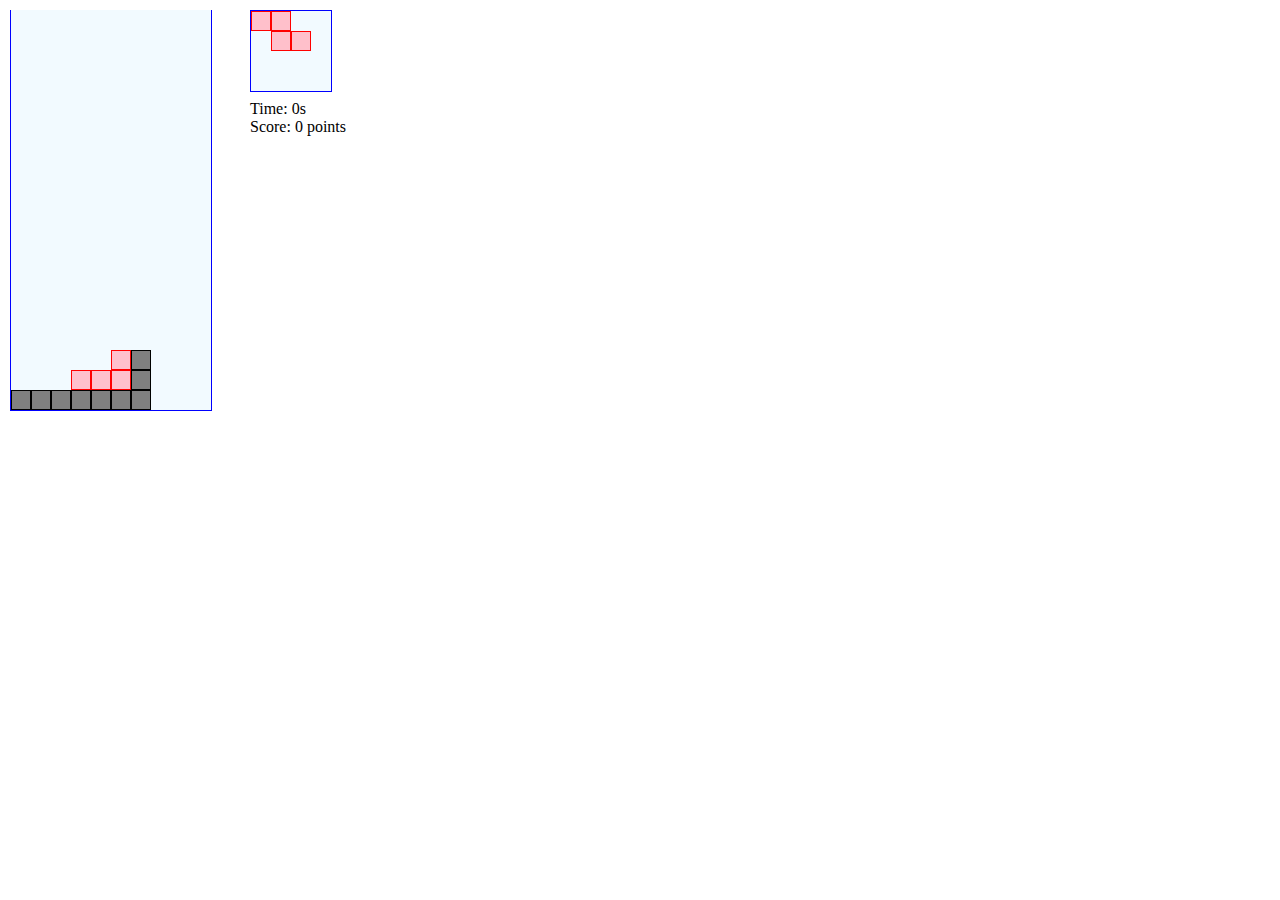
<file: Tetris/demo/index.html>
<!DOCTYPE html>
<html lang='en'>
<head>
	<meta charset = 'UTF-8'>
	<title>Teris</title>
	<link rel='stylesheet' href='style.css'>
</head>
<body>
	<div class='game' id='game'></div>
	<div class='next' id='next'></div>
	<div class='info'>
		<div>Time: <span id='time'>0</span>s</div>
		<div>Score: <span id='score'>0</span> points </div>
	</div>
	<script src='script.js'></script>
</body>
</html>
</file>
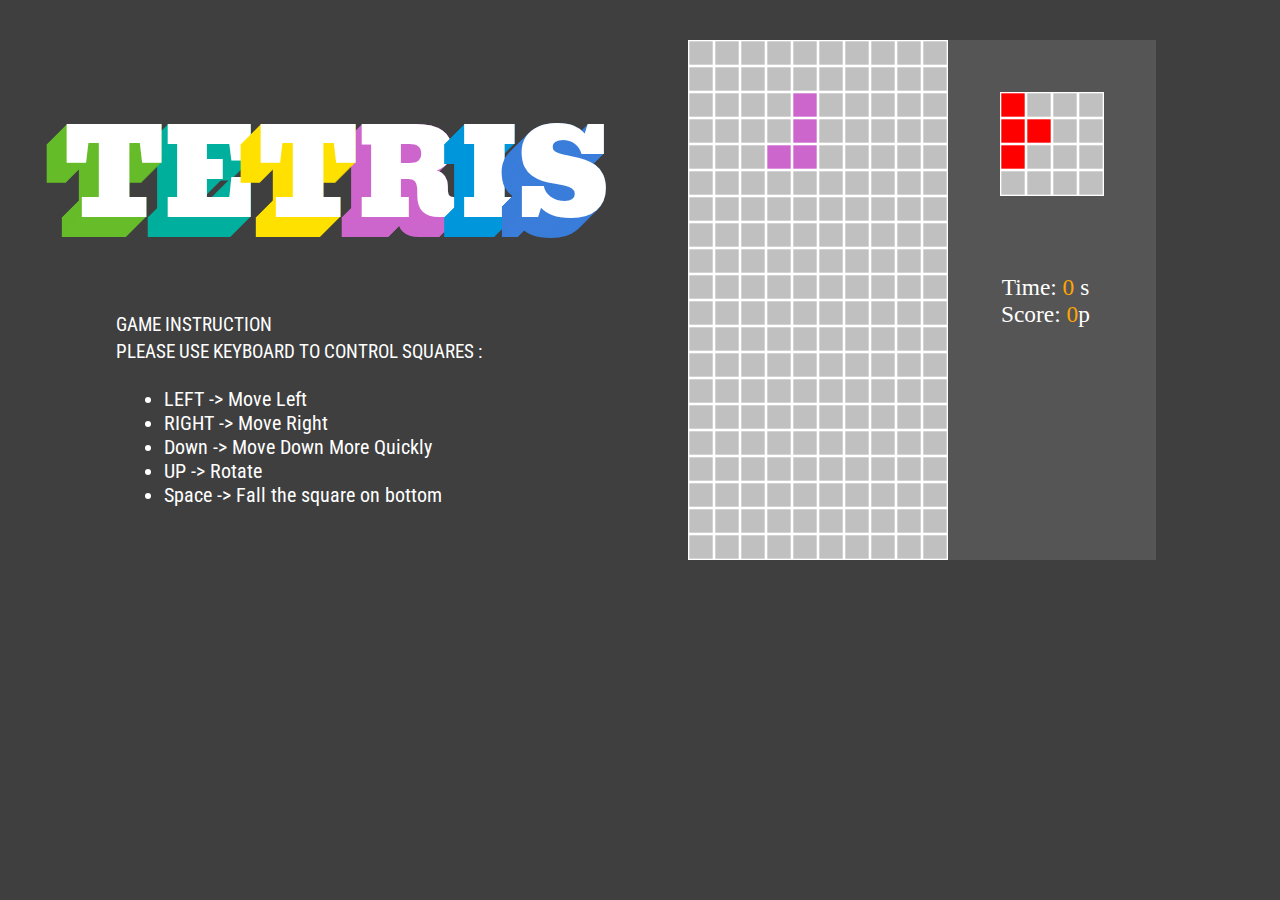
<file: Tetris/final/index.html>
<!DOCTYPE html>
<html lang='en'>
<head>
	<meta charset = 'UTF-8'>
	<title>Teris</title>
	<link rel='stylesheet' href='css/style.css'>
</head>
<body>

<!-- title -->
	<div id='title'>
		<h1>
			<span class="t">T</span><span class="e">E</span><span class="t">T</span><span class="r">R</span><span class="i">I</span><span class="S">s</span>
		</h1>
	</div>
	<div id='instruction'>
		<p>
			<small>
				Game Instruction<br/>
				Please Use Keyboard to control squares :<br/>
				<ul>
				<li>LEFT -> Move Left</li>
				<li>RIGHT -> Move Right</li>
				<li>Down  -> Move Down More Quickly </li>
				<li>UP    -> Rotate </li>
				<li>Space -> Fall the square on bottom</li>
			</ul>
			</small>
		</p>
	</div>
<!-- My Game Area -->
	<div id='container'>
		<div class='square' id='local'>
			<div class='game' id='local_game'></div>
			<div class='next' id='local_next'></div>
			<div id="gameOver">
				<h1>Game Over !</h1>
				<h3>Score: <span id="finalScore">0</span></h3>
				<h2><a href="#" id="restart">Restart</a></h2>
			</div>
			<div id='side'>
				<div id='info'>
					<div id='timeInfo'>Time: <span id='local_time'>0</span> s</div>
					<div id='scoreInfo'>Score: <span id='local_score'>0</span>p</div>
					<div id='local_gameover'></div>
				</div>
			</div>
		</div>
	</div>
<!-- Link to Javascript -->
	<script src='js/square.js'></script>
	<script src='js/squareFactory.js'></script>
	<script src='js/game.js'></script>
	<script src='js/local.js'></script>
	<script src='js/script.js'></script>
</body>
</html>
</file>
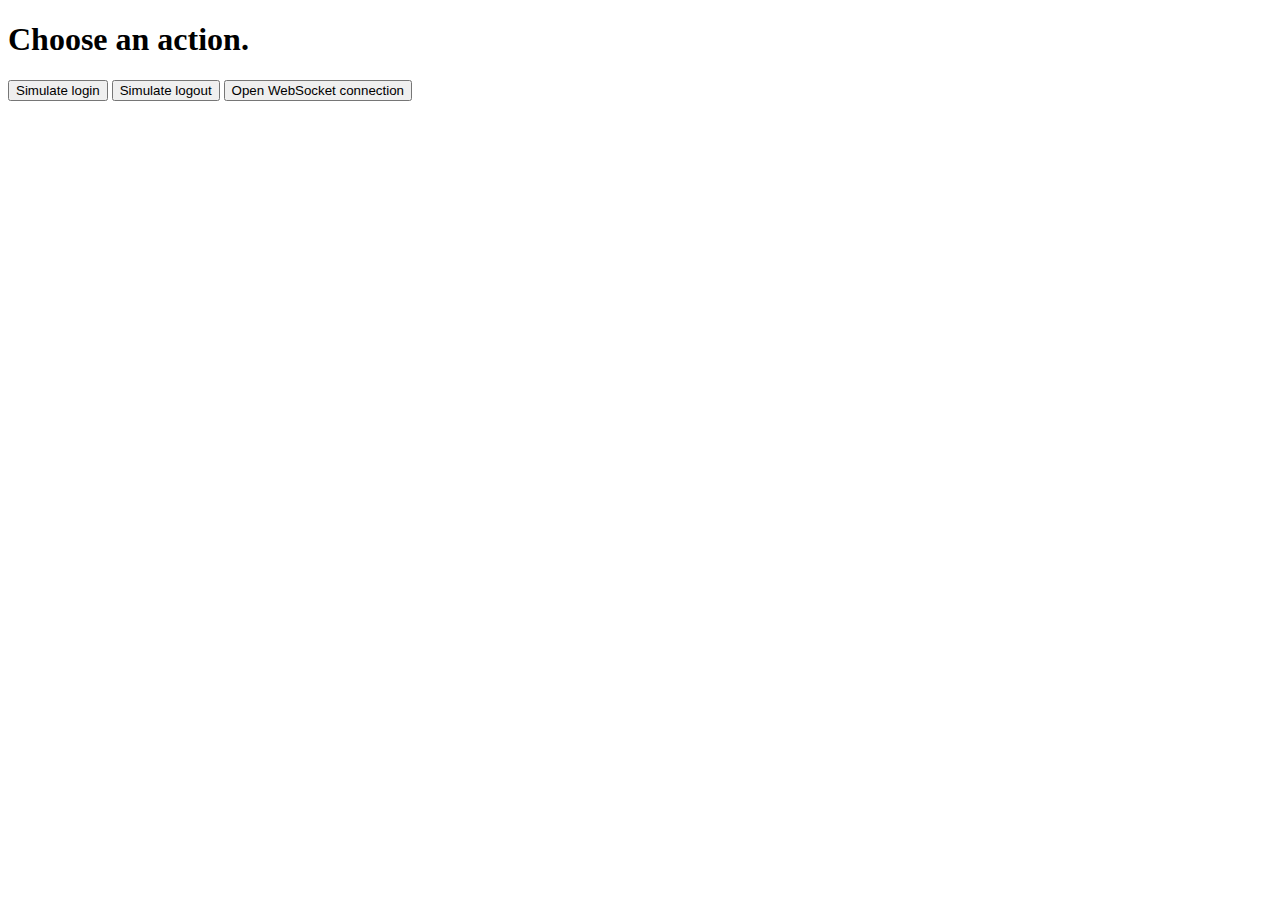
<file: Tetris/final/ws-master/examples/express-session-parse/public/index.html>
<!DOCTYPE html>
<html lang="en">
  <head>
      <meta charset="utf-8">
      <title>Express session demo</title>
  </head>
  <body>
    <h1>Choose an action.</h1>
    <button id="login" type="button" title="Simulate login">
      Simulate login
    </button>
    <button id="logout" type="button" title="Simulate logout">
      Simulate logout
    </button>
    <button id="wsButton" type="button" title="Open WebSocket connection">
      Open WebSocket connection
    </button>
    <pre id="messages" style="height: 400px; overflow: scroll"></pre>
    <script src="app.js"></script>
  </body>
</html>
</file>
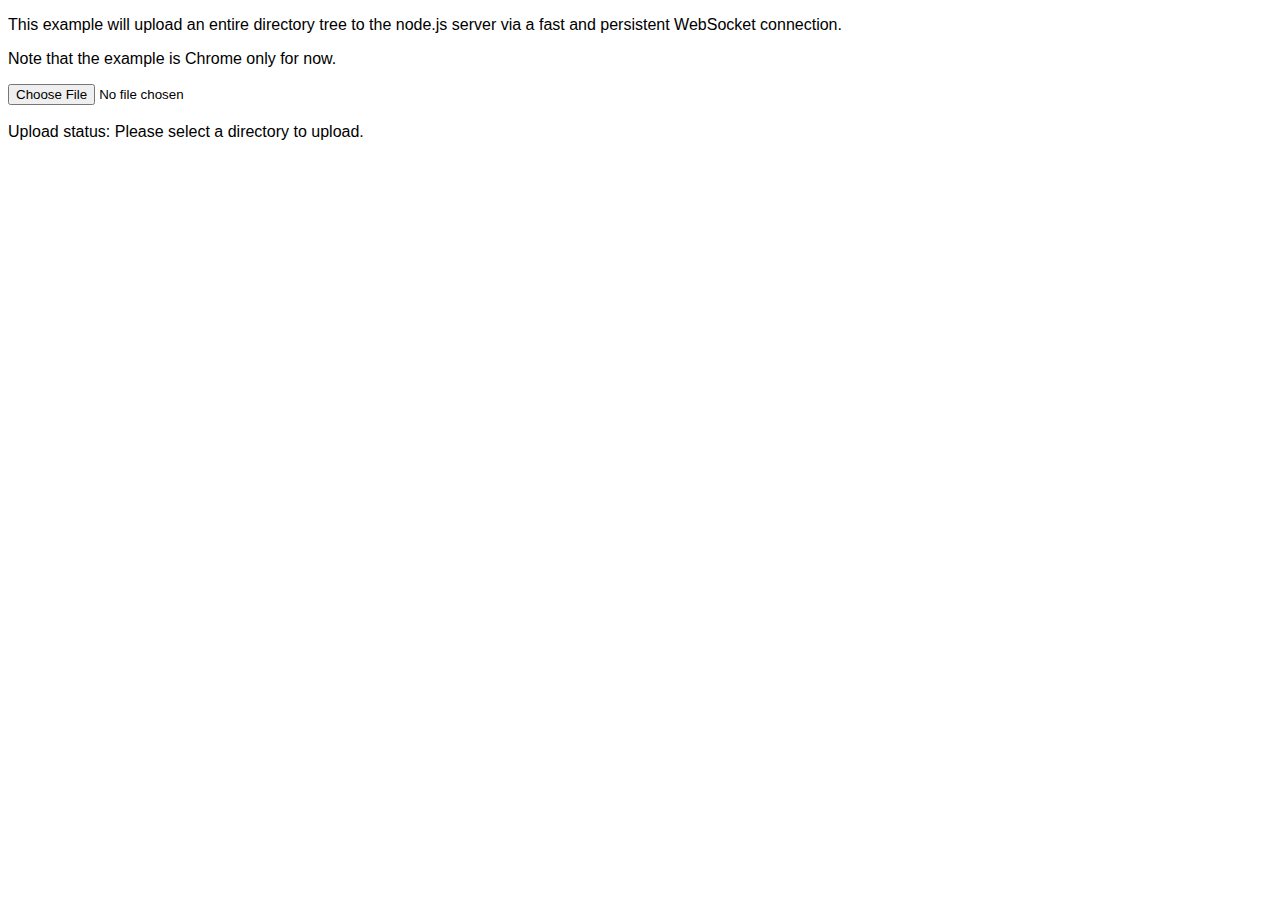
<file: Tetris/final/ws-master/examples/fileapi/public/index.html>
<!DOCTYPE html>
<html>
  <head>
    <style>
      body {
        font-family: Tahoma, Geneva, sans-serif;
      }
      div {
        display: inline;
      }
    </style>
    <script src='uploader.js'></script>
    <script src='app.js'></script>
  </head>
  <body>
    <p>This example will upload an entire directory tree to the node.js server via a fast and persistent WebSocket connection.</p>
    <p>Note that the example is Chrome only for now.</p>
    <input type="file" webkitdirectory /><br/><br/>
    Upload status:
    <div id='progress'>Please select a directory to upload.</div>
  </body>
</html>
</file>
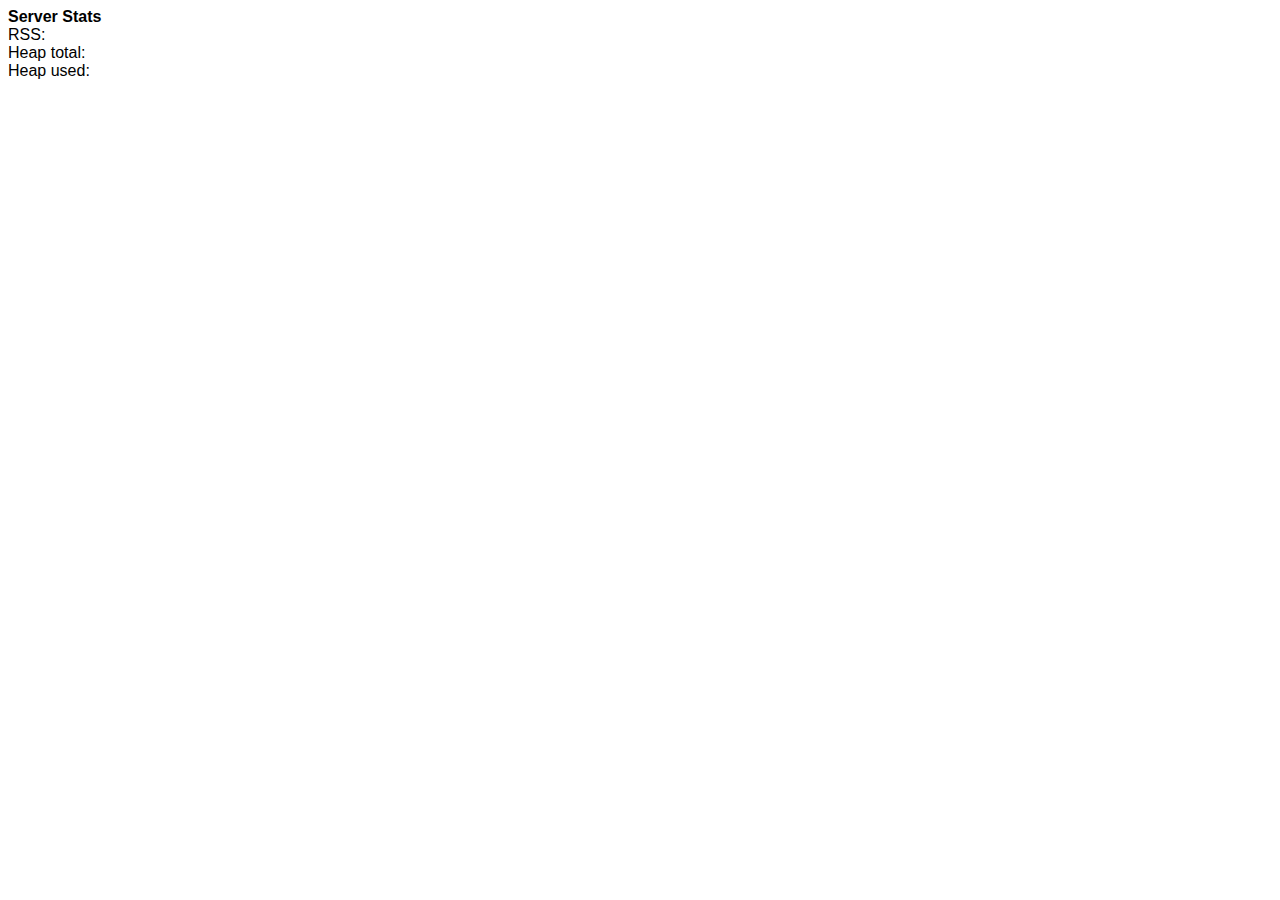
<file: Tetris/final/ws-master/examples/serverstats/public/index.html>
<!DOCTYPE html>
<html>
  <head>
    <style>
      body {
        font-family: Tahoma, Geneva, sans-serif;
      }

      div {
        display: inline;
      }
    </style>
    <script>
      function updateStats(memuse) {
        document.getElementById('rss').innerHTML = memuse.rss;
        document.getElementById('heapTotal').innerHTML = memuse.heapTotal;
        document.getElementById('heapUsed').innerHTML = memuse.heapUsed;
      }

      var host = window.document.location.host.replace(/:.*/, '');
      var ws = new WebSocket('ws://' + host + ':8080');
      ws.onmessage = function (event) {
        updateStats(JSON.parse(event.data));
      };
    </script>
  </head>
  <body>
    <strong>Server Stats</strong><br>
    RSS: <div id='rss'></div><br>
    Heap total: <div id='heapTotal'></div><br>
    Heap used: <div id='heapUsed'></div><br>
  </body>
</html>
</file>
<file: Tetris/demo/style.css>
.game {
	width: 200px;
	height: 400px;
	background-color: #f2faff;
	border-left: 1px solid blue;
	border-right: 1px solid blue;
	border-bottom: 1px solid blue;
	position: absolute;
	top: 10px;
	left: 10px;
}

.next {
	width: 80px;
	height: 80px;
	background-color: #f2faff;
	position: absolute;
	top: 10px;
	left: 250px;
	border: 1px solid blue;
}

.info {
	position: absolute;
	top: 100px;
	left: 250px;
}

.none, .current, .done {
	width: 20px;
	height: 20px;
	position: absolute;
	box-sizing: border-box;
}

.none {
	background-color: #f2faff;
}

.current {
	background-color: pink;
	border: 1px solid red;
}

.done {
	background-color: grey;
	border: 1px solid black;
}
</file>
<file: Tetris/final/css/style.css>
@import url(https://fonts.googleapis.com/css?family=Bevan);
@import url(https://fonts.googleapis.com/css?family=Roboto+Condensed);


body{
	background: #3f3f3f;
	margin:0;
	padding:0;
	position: relative;
	font-family: 'American Typewriter','Marker Felt';
	min-width:600px;
}

#title {
	float: left;
	margin-left: 5%;
}

/* title */
h1 {
  font-family: "Bevan";
  font-size: 120px;
  font-weight: 200;
  line-height: 200px;
  color: #fff;
  text-transform: uppercase;
  text-align: center;
  width: 260px;
  margin: 75px auto 0;
  text-shadow:
    0px 0px 0 #ffe100,-1px 1px 0 #ffe100,-2px 2px 0 #ffe100,-3px 3px 0 #ffe100,-4px 4px 0 #ffe100,-5px 5px 0 #ffe100,-6px 6px 0 #ffe100,-7px 7px 0 #ffe100,-8px 8px 0 #ffe100,-9px 9px 0 #ffe100,-10px 10px 0 #ffe100,-11px 11px 0 #ffe100,-12px 12px 0 #ffe100,-13px 13px 0 #ffe100,-14px 14px 0 #ffe100,-15px 15px 0 #ffe100,-16px 16px 0 #ffe100,-17px 17px 0 #ffe100,-18px 18px 0 #ffe100,-19px 19px 0 #ffe100, -20px 20px 0 #ffe100;
}
h1 span {
	position: relative;
}
h1 span:first-child {
  z-index: 15;
	text-shadow:0px 0px 0 #66bc29,-1px 1px 0 #66bc29,-2px 2px 0 #66bc29,-3px 3px 0 #66bc29,-4px 4px 0 #66bc29,-5px 5px 0 #66bc29,-6px 6px 0 #66bc29,-7px 7px 0 #66bc29,-8px 8px 0 #66bc29,-9px 9px 0 #66bc29,-10px 10px 0 #66bc29,-11px 11px 0 #66bc29,-12px 12px 0 #66bc29,-13px 13px 0 #66bc29,-14px 14px 0 #66bc29,-15px 15px 0 #66bc29,-16px 16px 0 #66bc29,-17px 17px 0 #66bc29,-18px 18px 0 #66bc29,-19px 19px 0 #66bc29, -20px 20px 0 #66bc29;
}
h1 span:nth-child(2) {
  z-index: 14;
  text-shadow:0px 0px 0 #00af9d,-1px 1px 0 #00af9d,-2px 2px 0 #00af9d,-3px 3px 0 #00af9d,-4px 4px 0 #00af9d,-5px 5px 0 #00af9d,-6px 6px 0 #00af9d,-7px 7px 0 #00af9d,-8px 8px 0 #00af9d,-9px 9px 0 #00af9d,-10px 10px 0 #00af9d,-11px 11px 0 #00af9d,-12px 12px 0 #00af9d,-13px 13px 0 #00af9d,-14px 14px 0 #00af9d,-15px 15px 0 #00af9d,-16px 16px 0 #00af9d,-17px 17px 0 #00af9d,-18px 18px 0 #00af9d,-19px 19px 0 #00af9d, -20px 20px 0 #00af9d;
}
h1 span:nth-child(3) {
  z-index: 19;
  text-shadow:0px 0px 0 #ffb652,-1px 1px 0 #ffb652,-2px 2px 0 #ffb652,-3px 3px 0 #ffb652,-4px 4px 0 #ffb652,-5px 5px 0 #ffb652,-6px 6px 0 #ffb652,-7px 7px 0 #ffb652,-8px 8px 0 #ffb652,-9px 9px 0 #ffb652,-10px 10px 0 #ffb652,-11px 11px 0 #ffb652,-12px 12px 0 #ffb652,-13px 13px 0 r#ffb652,-14px 14px 0 #ffb652,-15px 15px 0 #ffb652,-16px 16px 0 #ffb652,-17px 17px 0 #ffb652,-18px 18px 0 #ffb652,-19px 19px 0 #ffb652, -20px 20px 0 #ffb652;
}
h1 span:nth-child(4) {
  z-index: 18;
  text-shadow:0px 0px 0 #cd66cc,-1px 1px 0 #cd66cc,-2px 2px 0 #cd66cc,-3px 3px 0 #cd66cc,-4px 4px 0 #cd66cc,-5px 5px 0 #cd66cc,-6px 6px 0 #cd66cc,-7px 7px 0 #cd66cc,-8px 8px 0 #cd66cc,-9px 9px 0 #cd66cc,-10px 10px 0 #cd66cc,-11px 11px 0 #cd66cc,-12px 12px 0 #cd66cc,-13px 13px 0 #cd66cc,-14px 14px 0 #cd66cc,-15px 15px 0 #cd66cc,-16px 16px 0 #cd66cc,-17px 17px 0 #cd66cc,-18px 18px 0 #cd66cc,-19px 19px 0 #cd66cc, -20px 20px 0 #cd66cc;
}
h1 span:nth-child(5) {
  z-index: 18;
  text-shadow:0px 0px 0 #0096db,-1px 1px 0 #0096db,-2px 2px 0 #0096db,-3px 3px 0 #0096db,-4px 4px 0 #0096db,-5px 5px 0 #0096db,-6px 6px 0 #0096db,-7px 7px 0 #0096db,-8px 8px 0 #0096db,-9px 9px 0 #0096db,-10px 10px 0 #0096db,-11px 11px 0 #0096db,-12px 12px 0 #0096db,-13px 13px 0 #0096db,-14px 14px 0 #0096db,-15px 15px 0 #0096db,-16px 16px 0 #0096db,-17px 17px 0 #0096db,-18px 18px 0 #0096db,-19px 19px 0 #0096db, -20px 20px 0 #0096db;
}
h1 span:nth-child(6) {
  z-index: 18;
  text-shadow:0px 0px 0 #3a7dda,-1px 1px 0 #3a7dda,-2px 2px 0 #3a7dda,-3px 3px 0 #3a7dda,-4px 4px 0 #3a7dda,-5px 5px 0 #3a7dda,-6px 6px 0 #3a7dda,-7px 7px 0 #3a7dda,-8px 8px 0 #3a7dda,-9px 9px 0 #3a7dda,-10px 10px 0 #3a7dda,-11px 11px 0 #3a7dda,-12px 12px 0 #3a7dda,-13px 13px 0 #3a7dda,-14px 14px 0 #3a7dda,-15px 15px 0 #3a7dda,-16px 16px 0 #3a7dda,-17px 17px 0 #3a7dda,-18px 18px 0 #3a7dda,-19px 19px 0 #3a7dda, -20px 20px 0 #3a7dda;
}
#t {
  display: inline-block;
  margin-left: 5px;
  margin-right: 14px;
  -ms-transform: rotate(25deg);
  -moz-transform: rotate(25deg);
  -o-transform: rotate(45deg);
  -webkit-transform: rotate(25deg);
  transform: rotate(25deg);
}
#i {
  padding-left: 2px;
}
#instruction {
	float: left;
	margin-top: 300px;
	margin-left: -200px;
}
p {
  font-family: "Roboto Condensed";
  font-size: 23px;
  text-transform: uppercase;
  text-align: left;
  margin-top: 10px;
  margin-left: -8px;
	color: #fff;
	list-style-type: square;
}

li{
	font-family: "Roboto Condensed";
	color: #fff;
	font-size: 20px;
}

/* container */
#container{
	position: absolute;
	background: #555;
	margin-top: 100px;
	margin-left: 58%;
	overflow-y: hidden;
	transform: scale(1.3);
}

.square {
	margin: auto;
}

.title {
	font-size: 30px;
	margin: 20px auto;
}

.game {
	width: 200px;
	height: 400px;
	position: relative;
	float: left;
}

.next {
	width: 80px;
	height: 80px;
	position: relative;
	float: left;
	margin: 40px;
}


.none, .current1, .current2, .current3, .current4, .current5, .current6, .current7, .done {
	width: 20px;
	height: 20px;
	position: absolute;
	box-sizing: border-box;
}

.none {
	border: 0.3px solid white;
	background-color: #c0c0c0;
}

.current1 {
	background-color: #FF0000;
	border: 1px solid white;
}

.current2 {
	background-color: #ffb652;
	border: 1px solid white;
}

.current3 {
	background-color: #cd66cc;
	border: 1px solid white;
}

.current4 {
	background-color: #66bc29;
	border: 1px solid white;
}

.current5 {
	background-color: #0096db;
	border: 1px solid white;
}

.current6 {
	background-color: #ffe100;
	border: 1px solid white;
}

.current7 {
	background-color: #3a7dda;
	border: 1px solid white;
}

.done {
	border: 1px solid white;
	background-color: #BC8F8F;
}

#side{
	height:100%;
	position: absolute;
	top:0;
	right:0;
	text-align: center;
	margin-top:180px;
}

#info{
	width:120px;
}

#scoreInfo, #timeInfo{
	color:#fff;
	font-size: 18px;
	margin-left: -50px;
}

#local_score, #local_time{
	color:orange;
	font-family: 'Chalkboard SE';
}

#gameOver{
	height:100%;
	position: absolute;
	background:rgba(0,0,0,.75);
	z-index:999;
	color:#ffe100;
	text-align: center;
	display: none;
}

#gameOver h1{
	margin-top:50%;
}

#gameOver a,#gameOver a:visited{
	color:#66bc29;
	text-decoration: none;
}

#gameOver h3{
	color:orange;
}

@media(max-width: 1100px) {
	#container{
		margin-left: 15%;
	}
	#title {
		display: none;
	}
	#instruction {
		float: right;
	}
}

@media(max-width: 950px) {
	#container{
		margin-left: 30%;
	}
	#instruction {
		display: none;
	}
}

@media(max-width: 600px) {
	#container{
		margin-left: 20%;
	}
}

@media(max-width: 500px) {
	#container{
		margin-left: 10%;
	}
}
</file>
